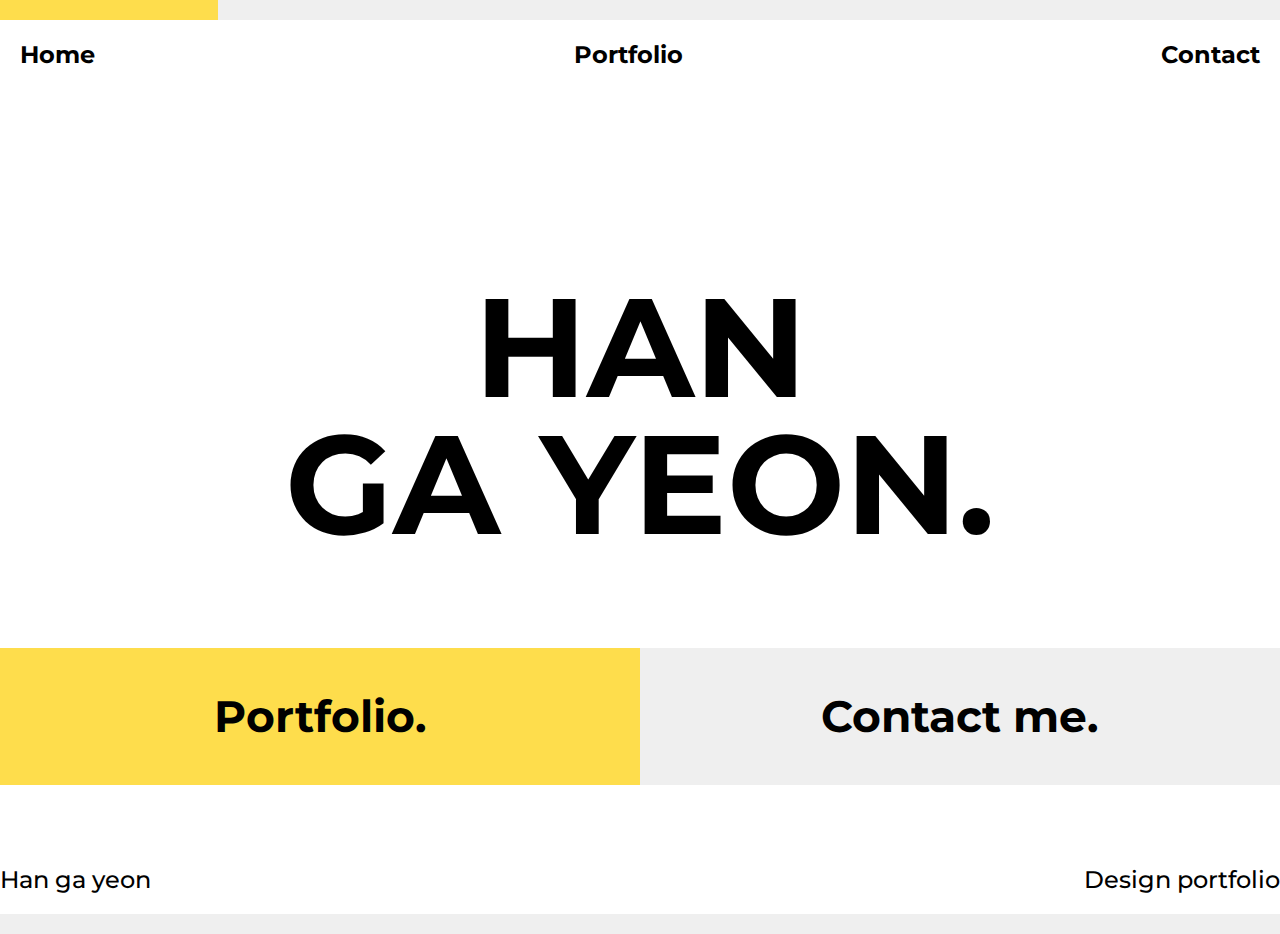
<file: index.html>
<!DOCTYPE html>
<html lang="ko">

<head>
	<meta name="viewport" content="width=device-width, initial-scale=1.0, maximum-scale=1.0,minimum-scale=1.0, user-scalable=no">
	<meta charset="UTF-8">
	<link rel="icon" type="image/png" href="">
	<meta name="description" content="안녕하세요. 웹 디자이너, 한가연입니다. 개인 포트폴리오 작업물입니다.">
	<meta name="author" content="한가연">
	<meta name="keywords" content="한가연, 경력 웹 디자이너, 웹디자이너, 디자이너, publisher, 포트폴리오">
	<meta name="viewport" content="width=device-width, initial-scale=1.0">
	<meta http-equiv="X-UA-Compatible" content="IE=edge" />
	<meta name="Robots" content="index, follow" />
	<meta name="date" content="2025-04-01">
	<meta http-equiv="Cache-Control" content="no-cache" />
	<meta http-equiv="Pragma" content="no-chche" />
	<meta http-equiv="Copyright" content="한가연" />
	<meta name="viewport" content="width=device-width, initial-scale=1.0">
	<meta property="og:type" content="website" />
	<meta property="og:title" content="FROMLIST" />
	<meta property="og:description" content="한가연 디자이너" />
	<title>디자이너 한가연 포트폴리오</title>
	<link rel="stylesheet" href="style.css">
	<link rel="preconnect" href="https://fonts.gstatic.com">
	<link href="https://fonts.googleapis.com/css2?family=Montserrat:wght@400;500;700&display=swap" rel="stylesheet">
</head>

<body>


	<!--
        <div class="header">
            <p class="name">Han Ga Yeon</p>

            <ul class="nav">
                <li class="nav-1">
                   design portfolio
                </li>
            </ul>
        </div>
        <div class="portfolio-wrap">
            <div class="portfolio1">
                <div class="portfolio1-inner">
                    <span class="num">01</span>
                    <span class="subject">MOBILE UX/UI DESIGN</span>
                </div>
                <a href="./pdf/taling.pdf" target="_blank">
                    <p class="title">Taling</p>
                </a>
            </div>
            <div class="portfolio2">
                <div class="portfolio2-inner">
                    <span class="num">02</span>
                    <span class="subject">WEB/APP UI Design</span>
                </div>
                <a href="./ysl/index.html" target="_blank">
                    <p class="title">Yves Saint Laurent</p>
                </a>
            </div>
            <div class="portfolio3">
                <div class="portfolio3-inner">
                    <span class="num">03</span>
                    <span class="subject">DASHBOARD Design</span>
                </div>
                <a href="./pdf/dashboard.pdf" target="_blank">
                    <p class="title">Cafe 24</p>
                </a>
            </div>
            <div class="portfolio4">
                <div class="portfolio4-inner">
                    <span class="num">04</span>
                    <span class="subject">and more</span>
                </div>
                <a href="./pdf/graphic.pdf" target="_blank">
                    <p class="title">Graphic design</p>
                </a>
            </div>
        </div>
        
        
        <p class="email">preetycute@naver.com</p>
        <p class="call">010.6664.2021</p>
            <div>
                <a href="./pdf/portfolio.pdf">
                    탈잉
                </a>
            </div>
-->



	<div class="header">
		<div class="yellow_bar"></div>
		<div class="gray_bar"></div>

		<div class="nav">
			<ul>
				<li class="nav1">
					<a href="index.html">
						Home
					</a>
				</li>
				<li class="nav2">
					<a href="portfolio.html">
						Portfolio
					</a>
				</li>
				<li class="nav3">
					<a href="contactme.html">
						Contact
					</a>
				</li>
			</ul>
		</div>
	</div>
	<div class="contents">
		<p class="title">
			HAN<br>
			GA YEON.
		</p>
		<div class="box-group">
			<a href="portfolio.html" class="box box1">
				<p class="box1_text">Portfolio.</p>
			</a>
			<a href="contactme.html" class="box box2">
				<p class="box2_text">Contact me.</p>
			</a>
		</div>
	</div>
	<div class="footer">
		<ul>
			<li class="name">Han ga yeon</li>
			<li class="text">Design portfolio</li>
		</ul>
		<div class="gray_bar2"></div>
	</div>


</body>

</html>
</file>
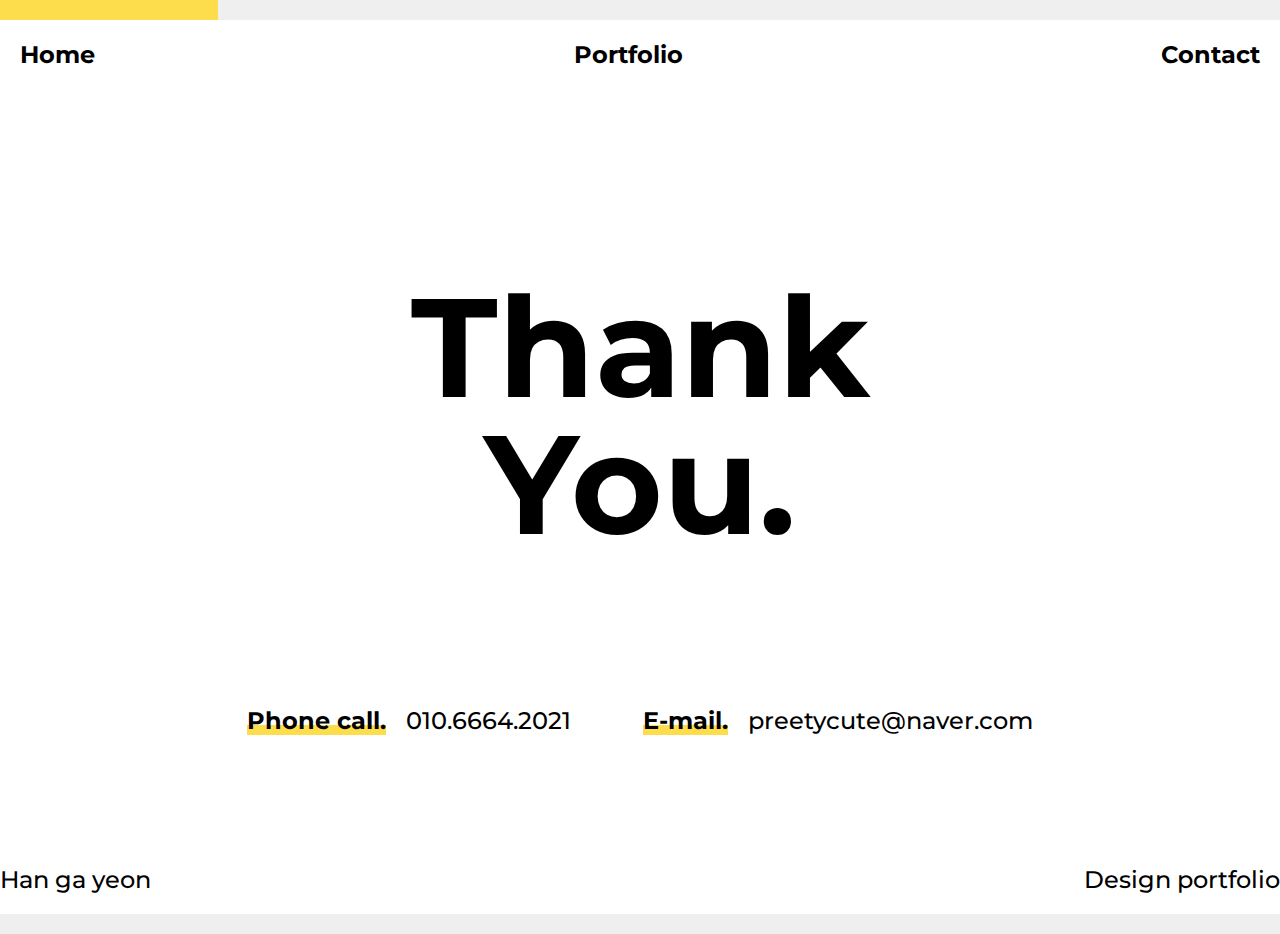
<file: contactme.html>
<!DOCTYPE html>
<html lang="ko">
<head>
	<meta name="viewport" content="width=device-width, initial-scale=1.0, maximum-scale=1.0,minimum-scale=1.0, user-scalable=no">
	<meta charset="UTF-8">
	<link rel="icon" type="image/png" href="">
	<meta name="description" content="안녕하세요. 웹 디자이너, 한가연입니다. 개인 포트폴리오 작업물입니다.">
	<meta name="author" content="한가연">
	<meta name="keywords" content="한가연, 경력 웹 디자이너, 웹디자이너, 디자이너, publisher, 포트폴리오">
	<meta name="viewport" content="width=device-width, initial-scale=1.0">
	<meta http-equiv="X-UA-Compatible" content="IE=edge" />
	<meta name="Robots" content="index, follow" />
	<meta name="date" content="2025-04-01">
	<meta http-equiv="Cache-Control" content="no-cache" />
	<meta http-equiv="Pragma" content="no-chche" />
	<meta http-equiv="Copyright" content="한가연" />
	<meta name="viewport" content="width=device-width, initial-scale=1.0">
	<meta property="og:type" content="website" />
	<meta property="og:title" content="FROMLIST" />
	<meta property="og:description" content="한가연 디자이너" />
	<title>디자이너 한가연 포트폴리오</title>
	<link rel="stylesheet" href="style.css">
	<link rel="preconnect" href="https://fonts.gstatic.com">
	<link href="https://fonts.googleapis.com/css2?family=Montserrat:wght@400;500;700&display=swap" rel="stylesheet">
</head>

<body>


	<!--
        <div class="header">
            <p class="name">Han Ga Yeon</p>

            <ul class="nav">
                <li class="nav-1">
                   design portfolio
                </li>
            </ul>
        </div>
        <div class="portfolio-wrap">
            <div class="portfolio1">
                <div class="portfolio1-inner">
                    <span class="num">01</span>
                    <span class="subject">MOBILE UX/UI DESIGN</span>
                </div>
                <a href="./pdf/taling.pdf" target="_blank">
                    <p class="title">Taling</p>
                </a>
            </div>
            <div class="portfolio2">
                <div class="portfolio2-inner">
                    <span class="num">02</span>
                    <span class="subject">WEB/APP UI Design</span>
                </div>
                <a href="./ysl/index.html" target="_blank">
                    <p class="title">Yves Saint Laurent</p>
                </a>
            </div>
            <div class="portfolio3">
                <div class="portfolio3-inner">
                    <span class="num">03</span>
                    <span class="subject">DASHBOARD Design</span>
                </div>
                <a href="./pdf/dashboard.pdf" target="_blank">
                    <p class="title">Cafe 24</p>
                </a>
            </div>
            <div class="portfolio4">
                <div class="portfolio4-inner">
                    <span class="num">04</span>
                    <span class="subject">and more</span>
                </div>
                <a href="./pdf/graphic.pdf" target="_blank">
                    <p class="title">Graphic design</p>
                </a>
            </div>
        </div>
        
        
        <p class="email">preetycute@naver.com</p>
        <p class="call">010.6664.2021</p>
            <div>
                <a href="./pdf/portfolio.pdf">
                    탈잉
                </a>
            </div>
-->



	<div class="header">
		<div class="yellow_bar"></div>
		<div class="gray_bar"></div>

		<div class="nav">
			<ul>
				<a href="index.html">
					<li class="nav1">Home</li>
				</a>
				<a href="portfolio.html">
					<li class="nav2">Portfolio</li>
				</a>
				<a href="contactme.html">
					<li class="nav3">Contact</li>
				</a>
			</ul>
		</div>
	</div>

	<div class="background"></div>
	<div class="contents">
		<p class="title">
			Thank<br>
			You.
		</p>
	</div>
	<div class="contact">
		<div class="contact_me">
			<span class="call">
				<span class="call_title">Phone call.</span>
				<span class="call_text">010.6664.2021</span>
			</span>
			<span class="email">
				<span class="email_title">E-mail.</span>
				<span class="email_text">preetycute@naver.com</span>
			</span>
		</div>
	</div>

	<div class="footer">
		<ul>
			<li class="name">Han ga yeon</li>
			<li class="text">Design portfolio</li>
		</ul>
		<div class="gray_bar2"></div>
	</div>


</body>

</html>
</file>
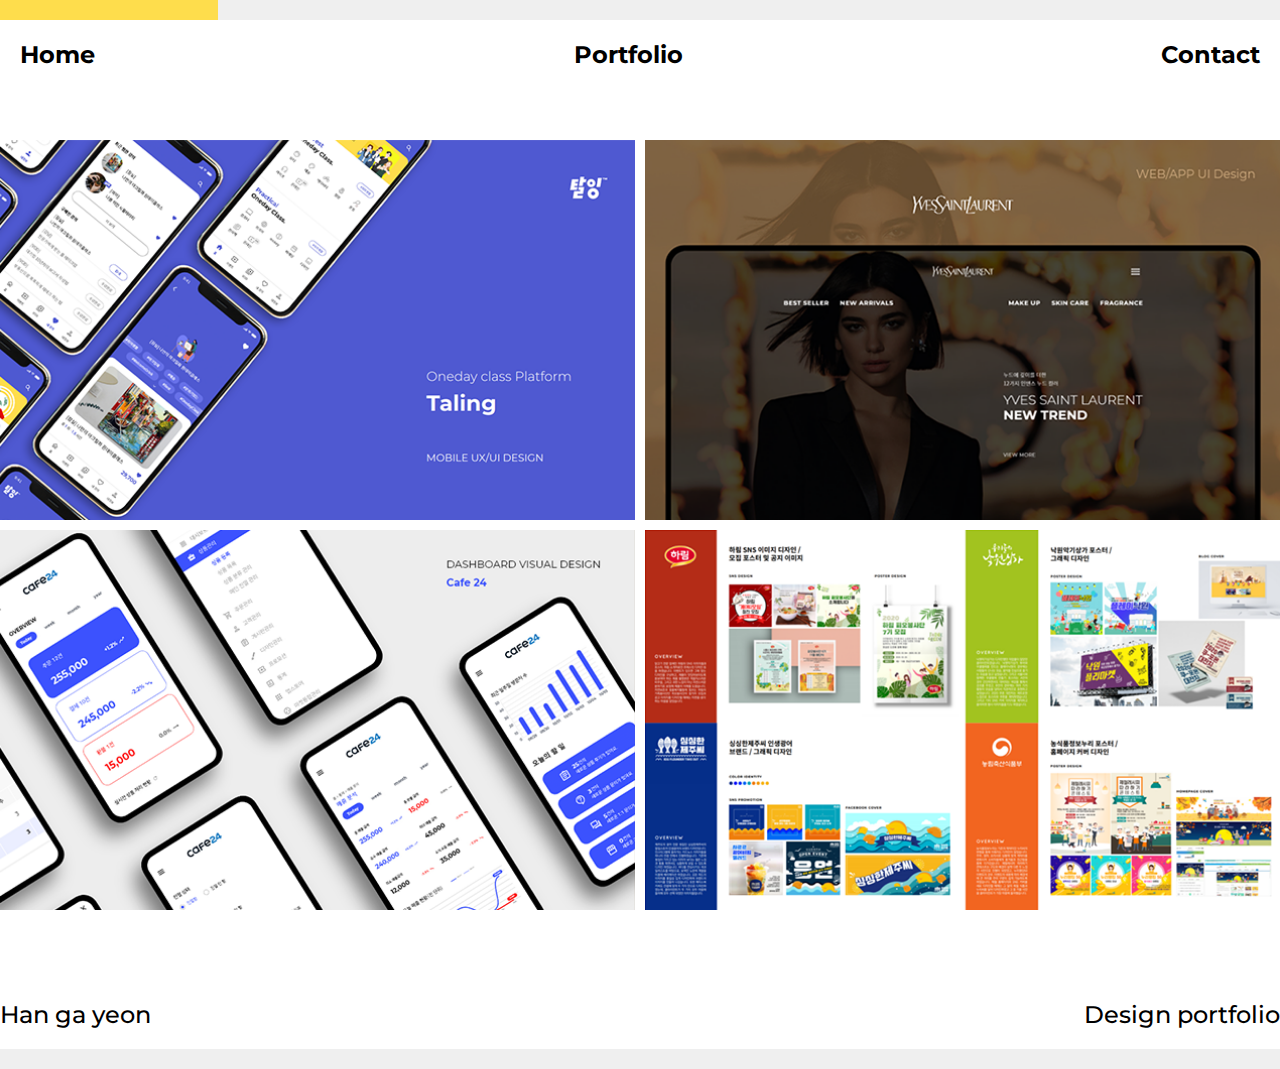
<file: portfolio.html>
<!DOCTYPE html>
<html lang="ko">

<head>
	<meta name="viewport" content="width=device-width, initial-scale=1.0, maximum-scale=1.0,minimum-scale=1.0, user-scalable=no">
	<meta charset="UTF-8">
	<link rel="icon" type="image/png" href="">
	<meta name="description" content="안녕하세요. 웹 디자이너, 한가연입니다. 개인 포트폴리오 작업물입니다.">
	<meta name="author" content="한가연">
	<meta name="keywords" content="한가연, 경력 웹 디자이너, 웹디자이너, 디자이너, publisher, 포트폴리오">
	<meta name="viewport" content="width=device-width, initial-scale=1.0">
	<meta http-equiv="X-UA-Compatible" content="IE=edge" />
	<meta name="Robots" content="index, follow" />
	<meta name="date" content="2025-04-01">
	<meta http-equiv="Cache-Control" content="no-cache" />
	<meta http-equiv="Pragma" content="no-chche" />
	<meta http-equiv="Copyright" content="한가연" />
	<meta name="viewport" content="width=device-width, initial-scale=1.0">
	<meta property="og:type" content="website" />
	<meta property="og:title" content="FROMLIST" />
	<meta property="og:description" content="한가연 디자이너" />
	<title>디자이너 한가연 포트폴리오</title>
	<link rel="stylesheet" href="style.css">
	<link rel="preconnect" href="https://fonts.gstatic.com">
	<link href="https://fonts.googleapis.com/css2?family=Montserrat:wght@400;500;700&display=swap" rel="stylesheet">
</head>

<body>


	<!--
        <div class="header">
            <p class="name">Han Ga Yeon</p>

            <ul class="nav">
                <li class="nav-1">
                   design portfolio
                </li>
            </ul>
        </div>
        <div class="portfolio-wrap">
            <div class="portfolio1">
                <div class="portfolio1-inner">
                    <span class="num">01</span>
                    <span class="subject">MOBILE UX/UI DESIGN</span>
                </div>
                <a href="./pdf/taling.pdf" target="_blank">
                    <p class="title">Taling</p>
                </a>
            </div>
            <div class="portfolio2">
                <div class="portfolio2-inner">
                    <span class="num">02</span>
                    <span class="subject">WEB/APP UI Design</span>
                </div>
                <a href="./ysl/index.html" target="_blank">
                    <p class="title">Yves Saint Laurent</p>
                </a>
            </div>
            <div class="portfolio3">
                <div class="portfolio3-inner">
                    <span class="num">03</span>
                    <span class="subject">DASHBOARD Design</span>
                </div>
                <a href="./pdf/dashboard.pdf" target="_blank">
                    <p class="title">Cafe 24</p>
                </a>
            </div>
            <div class="portfolio4">
                <div class="portfolio4-inner">
                    <span class="num">04</span>
                    <span class="subject">and more</span>
                </div>
                <a href="./pdf/graphic.pdf" target="_blank">
                    <p class="title">Graphic design</p>
                </a>
            </div>
        </div>
        
        
        <p class="email">preetycute@naver.com</p>
        <p class="call">010.6664.2021</p>
            <div>
                <a href="./pdf/portfolio.pdf">
                    탈잉
                </a>
            </div>
-->



	<div class="header">
		<div class="yellow_bar"></div>
		<div class="gray_bar"></div>

		<div class="nav">
			<ul>
				<a href="index.html">
					<li class="nav1">Home</li>
				</a>
				<a href="portfolio.html">
					<li class="nav2">Portfolio</li>
				</a>
				<a href="contactme.html">
					<li class="nav3">Contact </li>
				</a>
			</ul>
		</div>
	</div>
	<div class="portfolio_contents">

		<div class="portfolio">
			<div class="portfolio_box" style="background-image: url(./img/portfolio1.png);">
				<div class="portfolio_hover">
					<div class="portfolio_inner">
						<p class="portfolio_text">Mobile UX/UI DESIGN</p>
						<p class="portfolio_title">Taling</p>
						<p class="portfolio_adobe">
							-<br>
							Adobe XD<br>
							Adobe Photoshop</p>
						<div class="bottom_text">
							<p class="portfolio_contribution">Contribution : 100%</p>
							<a href="./pdf/taling.pdf" target="_blank">
								<div class="go_pdf">PDF <img src="./img/go_white.png"></div>
							</a>
						</div>
					</div>
				</div>
			</div>
		</div>

		<div class="portfolio">
			<div class="portfolio_box" style="background-image: url(./img/portfolio2.png);">
				<div class="portfolio_hover">
					<div class="portfolio_inner">
						<p class="portfolio_text">WEB/APP UI Design</p>
						<p class="portfolio_title">Yves Saint Laurent</p>
						<p class="portfolio_adobe">
							-<br>
							Adobe XD<br>
							Adobe Photoshop</p>
						<div class="bottom_text">
							<p class="portfolio_contribution">Contribution : 100%</p>
							<div class="go_group">
								<a href="./ysl/index.html" target="_blank">
									<div class="go_url">URL <img src="./img/go_white.png"></div>
								</a>
								<a href="./pdf/yvessaintlaurent.pdf" target="_blank">
									<div class="go_pdf">PDF <img src="./img/go_white.png"></div>
								</a>
							</div>
						</div>
					</div>
				</div>
			</div>
		</div>

		<div class="portfolio">
			<div class="portfolio_box" style="background-image: url(./img/portfolio3.png);">
				<div class="portfolio_hover">
					<div class="portfolio_inner">
						<p class="portfolio_text">Dashboard Design</p>
						<p class="portfolio_title">Cafe 24</p>
						<p class="portfolio_adobe">
							-<br>
							Adobe XD<br>
							Adobe Photoshop</p>
						<div class="bottom_text">
							<p class="portfolio_contribution">Contribution : 100%</p>
							<a href="./pdf/dashboard.pdf" target="_blank">
								<div class="go_pdf">PDF <img src="./img/go_white.png"></div>
							</a>
						</div>
					</div>
				</div>
			</div>
		</div>

		<div class="portfolio">
			<div class="portfolio_box" style="background-image: url(./img/portfolio4.png);">
				<div class="portfolio_hover">
					<div class="portfolio_inner">
						<p class="portfolio_text">Business practice</p>
						<p class="portfolio_title">Graphic Design</p>
						<p class="portfolio_adobe">
							-<br>
							Adobe Illustrator<br>
							Adobe Photoshop</p>
						<div class="bottom_text">
							<p class="portfolio_contribution">Contribution : 90%</p>
							<a href="./pdf/graphic.pdf" target="_blank">
								<div class="go_pdf">PDF <img src="./img/go_white.png"></div>
							</a>
						</div>
					</div>
				</div>
			</div>
		</div>


	</div>
	<div class="footer">
		<ul>
			<li class="name">Han ga yeon</li>
			<li class="text">Design portfolio</li>
		</ul>
		<div class="gray_bar2"></div>
	</div>


</body>

</html>
</file>
<file: style.css>
/* CSS RESET */
* {
    padding: 0;
    border: 0;
    margin: 0;
    box-sizing: border-box;
}
a {text-decoration: none;
    color:#000;}
li {list-style: none;}

.header .yellow_bar {
    width:17%;
    height:20px;
    background-color:#FEDD4C;
    float:left;
}
.header .gray_bar {
    width:100%;
    height:20px;
    background-color:#EFEFEF;
}
.header .nav {
    margin:20px;
}
.header .nav ul{
    max-width:1280px;
    margin:0 auto;
    display:flex;
    align-items:center;
    justify-content:space-between;
    font-family:"montserrat", san-serif, "돋움";
    font-weight:bold;
    font-size:24px;
    text-align:center;
}

.contents {
    max-width:1280px;
    margin:0 auto;
}
.contents .title {
    font-family:"montserrat", san-serif, "돋움";
    font-weight:bold;
    font-size:140px;
    margin-top:209px;
}
.contents .box-group {
    display:flex;
    margin-top:96px;
    margin-bottom:78px;
}
.contents .box-group .box {
    width:50%;
    height:137px;
}
.contents .box1 {
    background-color:#FEDD4C;
}
.contents .box1:hover {
    background-color:#000;
    color:#fff;
    transition:all 1s;
}
.contents p {
    font-family:"montserrat", san-serif, "돋움";
    font-weight:bold;
    font-size:44px;
    line-height:137px;
    text-align:center;
}
.contents .box2 {
    background-color:#EFEFEF;
}
.contents .box2:hover {
    background-color:#000;
    color:#fff;
    transition:all 1s;
}
.footer{
    font-family:"montserrat", san-serif, "돋움";
    font-weight:500;
    font-size:24px;
    margin:80px 0 0;
    
}
.footer ul {
    max-width:1280px;
    display:flex;
    justify-content:space-between;
    margin:0 auto;
}
.footer .gray_bar2 {
    width:100%;
    height:20px;
    background-color:#EFEFEF;
    margin-top:20px;
}

.portfolio_contents .portfolio{
    height:380px;
    background-color:#000;
}

.portfolio_contents::after {
    content:"";
    display:block;
    clear:both;
}



.portfolio_contents {
    max-width:1280px;
    margin:0 auto;
    margin-top:71px;
    display:grid;
    grid-template-columns:repeat(2, 1fr);
    gap:10px;
}


.portfolio_contents .portfolio_box {
    width:100%;
    height:100%;
    position:relative;
    background-repeat:no-repeat;
    background-size:cover;
}
.portfolio_contents .portfolio_hover {
    width: 100%;
    height:100%;
    background-color:#000;
    opacity:0;
    transition:all 1s;
    display:flex;
    align-items:center;
    justify-content:center;
}
.portfolio_contents .portfolio_box:hover .portfolio_hover{
    opacity:0.85;
}
.portfolio_contents .portfolio_hover .portfolio_inner {width: 100%;margin: 0 70px;position: relative;}
.portfolio_contents .portfolio_hover .portfolio_text {
    color:#fff;
    font-family:"montserrat", san-serif, "돋움";
    font-size:19px;
    margin-bottom:10px;
}
.portfolio_contents .portfolio_hover .portfolio_title {
    color:#fff;
    font-family:"montserrat", san-serif, "돋움";
    font-weight:bold;
    font-size:35px;
    margin-bottom:50px;
}
.portfolio_contents .portfolio_hover .portfolio_adobe {
    color:#fff;
    opacity:0.5;
    line-height:1.75;
    font-family:"montserrat", san-serif, "돋움";
    font-size:14px;
    position:absolute;
    top:0;
    right:0;
    text-align:end;
    
}
.portfolio_contents .portfolio_hover .bottom_text {
    color:#fff;
    font-family:"montserrat", san-serif, "돋움";
    font-size:16px;
    height:40px;
}
.portfolio_contents .portfolio_hover .bottom_text .portfolio_contribution {
    float:left;
    line-height:40px;
}
.portfolio_contents .portfolio_hover .bottom_text .go_group {
    float:right;
    width:205px;

}
.portfolio_contents .portfolio_hover .bottom_text .go_pdf {
    color:#fff;
    font-family:"montserrat", san-serif, "돋움";
    font-size:16px;
    font-weight:bold;
    border:1px solid #fff;
    width:89px;
    height:40px;
    text-align:center;
    line-height:40px;
    float:right;
}

.portfolio_contents .portfolio_hover .bottom_text .go_url {
    color:#fff;
    font-family:"SpoqaHanSans","montserrat",san-serif, "돋움";
    font-size:16px;
    font-weight:bold;
    border:1px solid #fff;
    width:89px;
    height:40px;
    text-align:center;
    line-height:40px;
    float:right;
    margin-left:20px;
}
.portfolio_contents .portfolio_hover .bottom_text  img{
    vertical-align:middle;
}



/*contact me.*/


.contact_me {
    display:flex;
    align-items:center;
    justify-content:center;    
    flex-wrap:wrap;
    margin-top:153px;
    margin-bottom:129px;
    column-gap:70px;
}
.contact::after {
    content:"";
    display:block;
    clear:both;
}
.call {
    font-family:"montserrat",san-serif, "돋움";
    font-size:24px;
    font-weight:500;
    border:1px solid #fff;
    
}
.contact_me > * {
    display:flex;
    column-gap:20px;
}
.call .call_title {
    border-bottom:0px solid #fff;
    box-shadow:inset 0 -10px 0 #FEDD4C;
    font-weight:bold;
}

.email {
    font-family:"montserrat",san-serif, "돋움";
    font-size:24px;
    font-weight:500;
    border:1px solid #fff;
}
.email .email_title {
    border-bottom:0px solid #fff;
    box-shadow:inset 0 -10px 0 #FEDD4C;
    font-weight:bold;
}

@media (max-width:767px) {

    .contents .title {font-size:60px;margin-top:70px;}
    .contents p {font-size:25px;}
    .contact_me {justify-content:flex-start;gap:70px;}
    .contact_me > * {flex-direction:column;}
    .footer ul {flex-direction: column;gap:20px;margin:20px;}
    .portfolio_contents {grid-template-columns:repeat(1, 1fr);}
    .portfolio_contents .portfolio_hover .portfolio_inner {margin:10px;}
}
</file>
